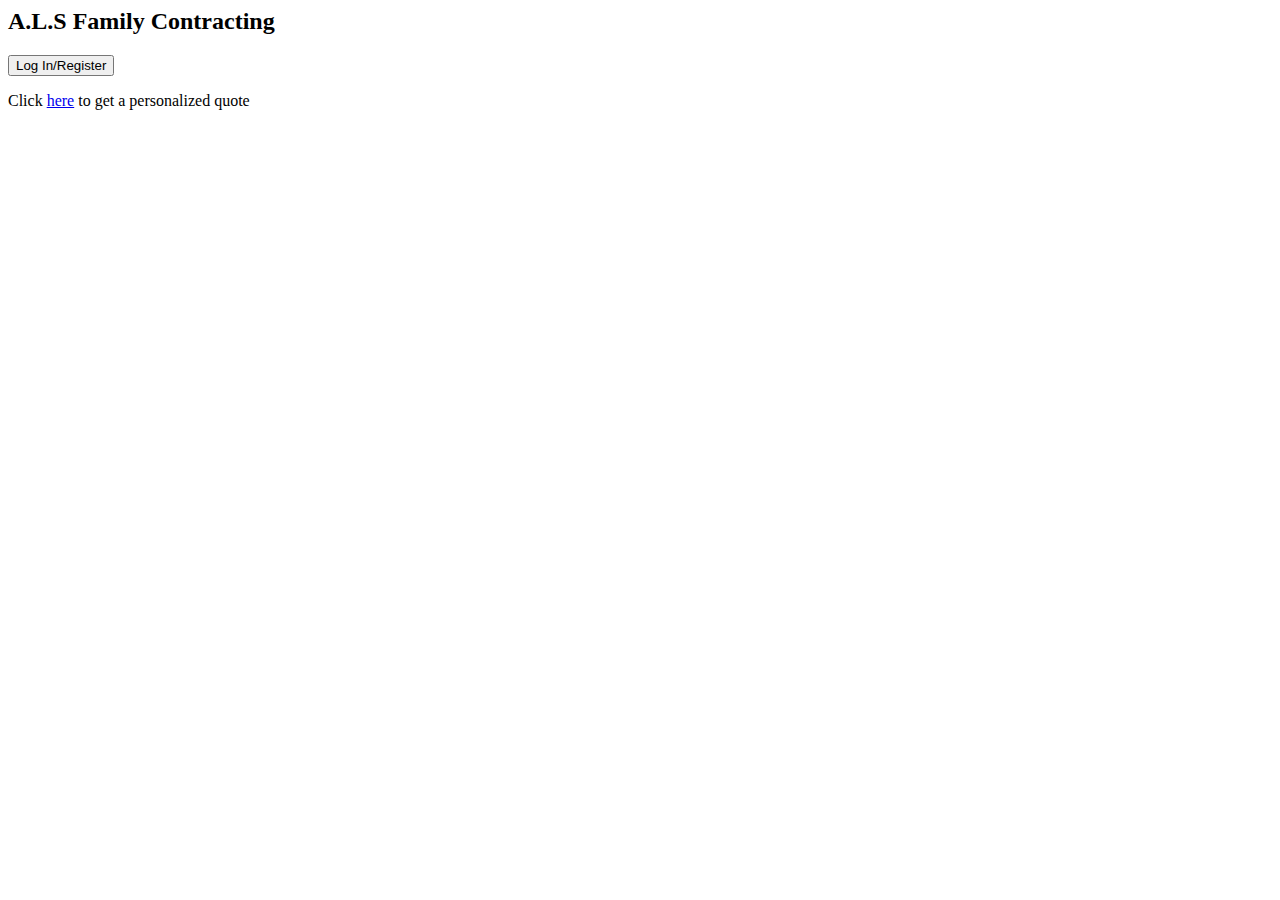
<file: index.html>
<html>
<body>

    <h2>A.L.S Family Contracting</h2>
    <p>
       <a href="login.html"><button>Log In/Register</button></a> 
    </p>

    <p> Click <a href="quoteform.html">here</a> to get a personalized quote </p>


</body>
</html>
</file>
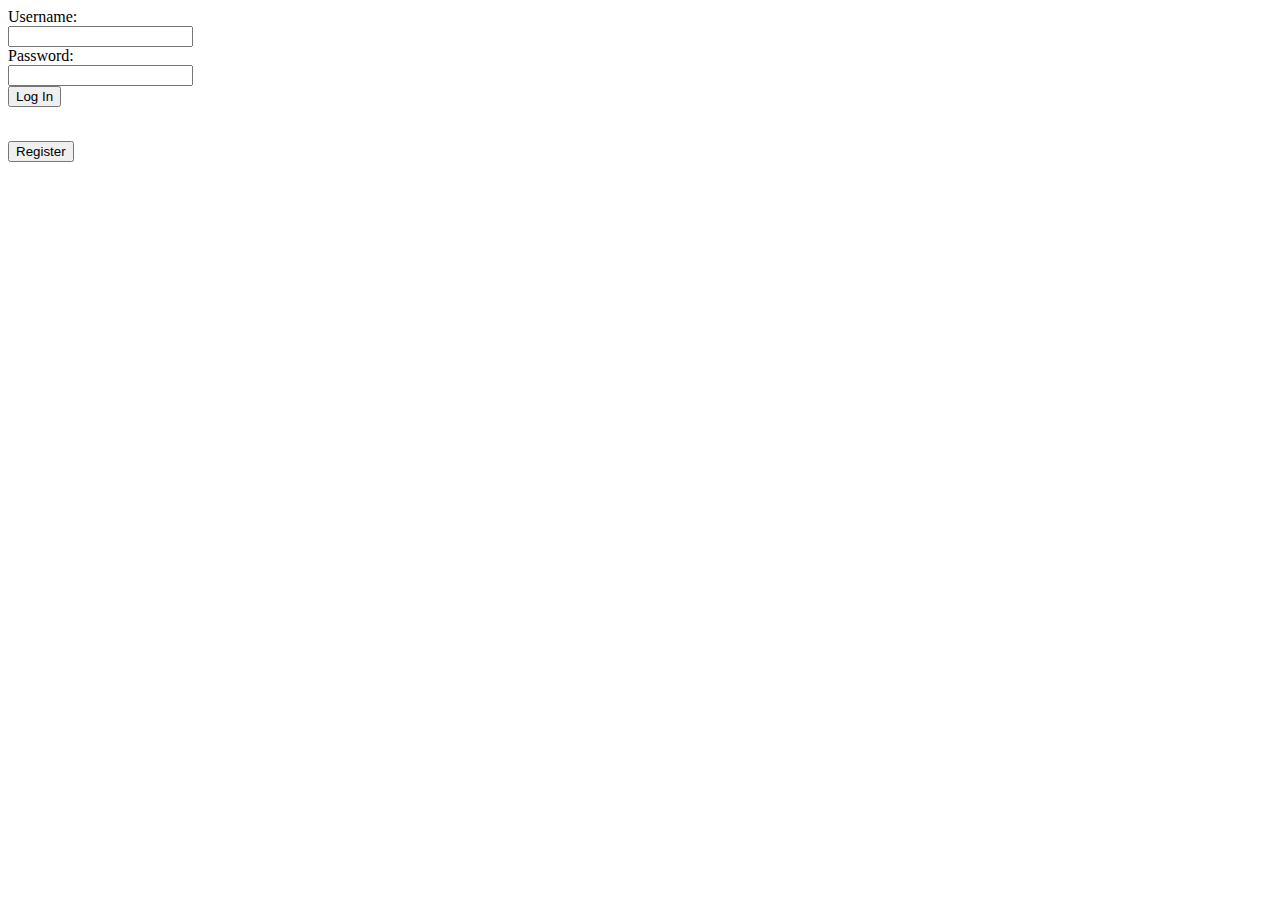
<file: login.html>
<html>
<body>
<form action="login.php">
    Username:
    <br>
<input type="text" name="username">
<br>
    Password:
<br>
<input type="text" name="password">
<br>
<input name="LOGIN" type="submit" value="Log In">
</form>

<br>
<a href="registeruser.html"><button>Register</button></a>
</body>
</html>
</file>
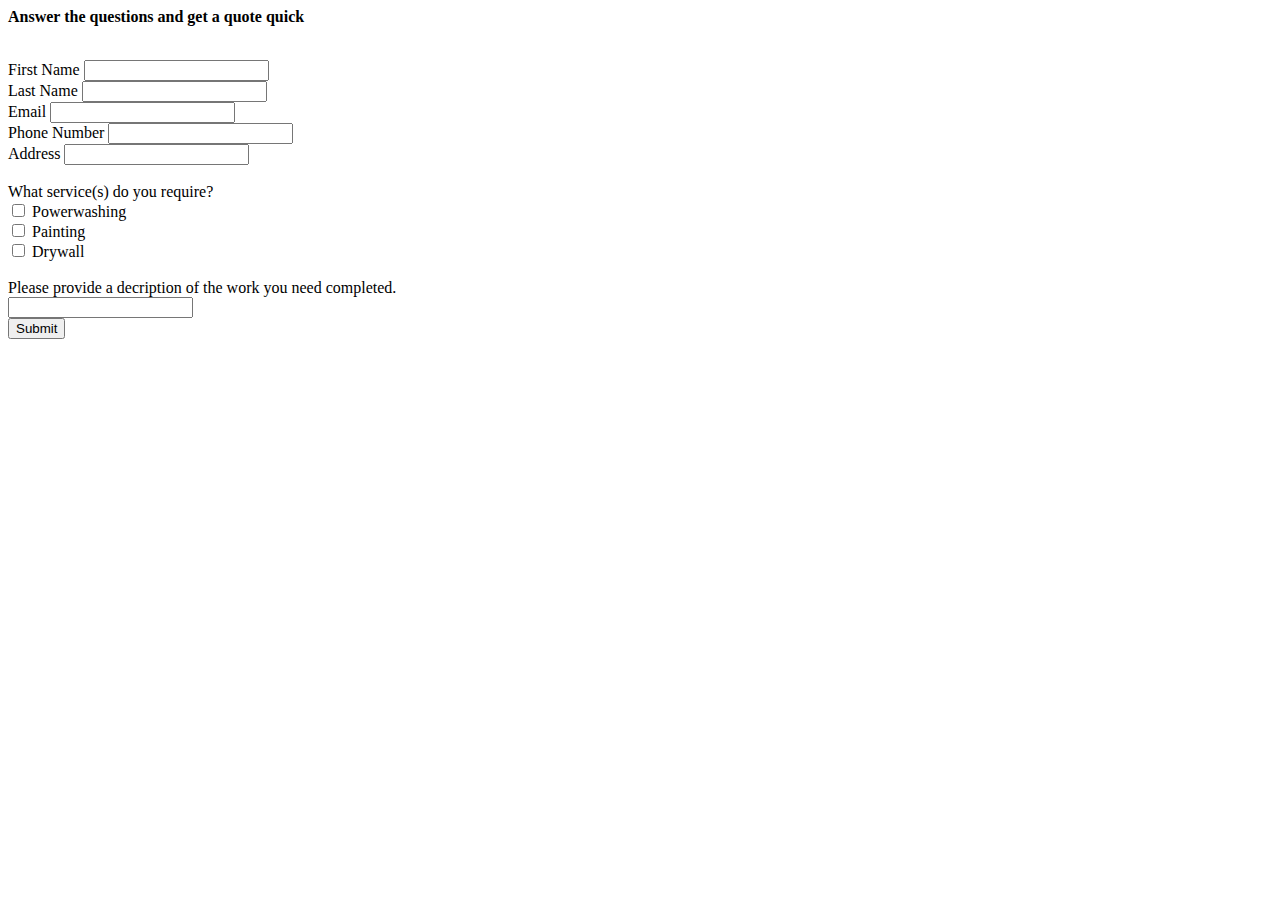
<file: quoteform.html>
<html>
<body>
    <p class="auto-style"><strong>Answer the questions and get a quote quick</strong></p>
<form  action="quote.php" method="POST">

    <br>
    First Name <input name="first_name" type="text" required>
    <br>
    Last Name <input name="last_name" type="text">
    <br>
    Email <input name="email" type="text">
    <br>
    Phone Number <input name="phone" type="text">
    <br>
    Address <input name="address" type="text">
    <br>
    <br>
    
    What service(s) do you require?
    <br>
    <input type="checkbox" name="powerwash" value="1"> Powerwashing<br>
	<input type="checkbox" name="paint" value="1"> Painting<br>
	<input type="checkbox" name="drywall" value="1"> Drywall    <br><br>
    
    Please provide a decription of the work you need completed.
    <br>
    <input name="description" type="text">
    <br>
    
    <input name="QUOTE_SUBMIT" type="submit" value="Submit">
</form>

</body>
</html>
</file>
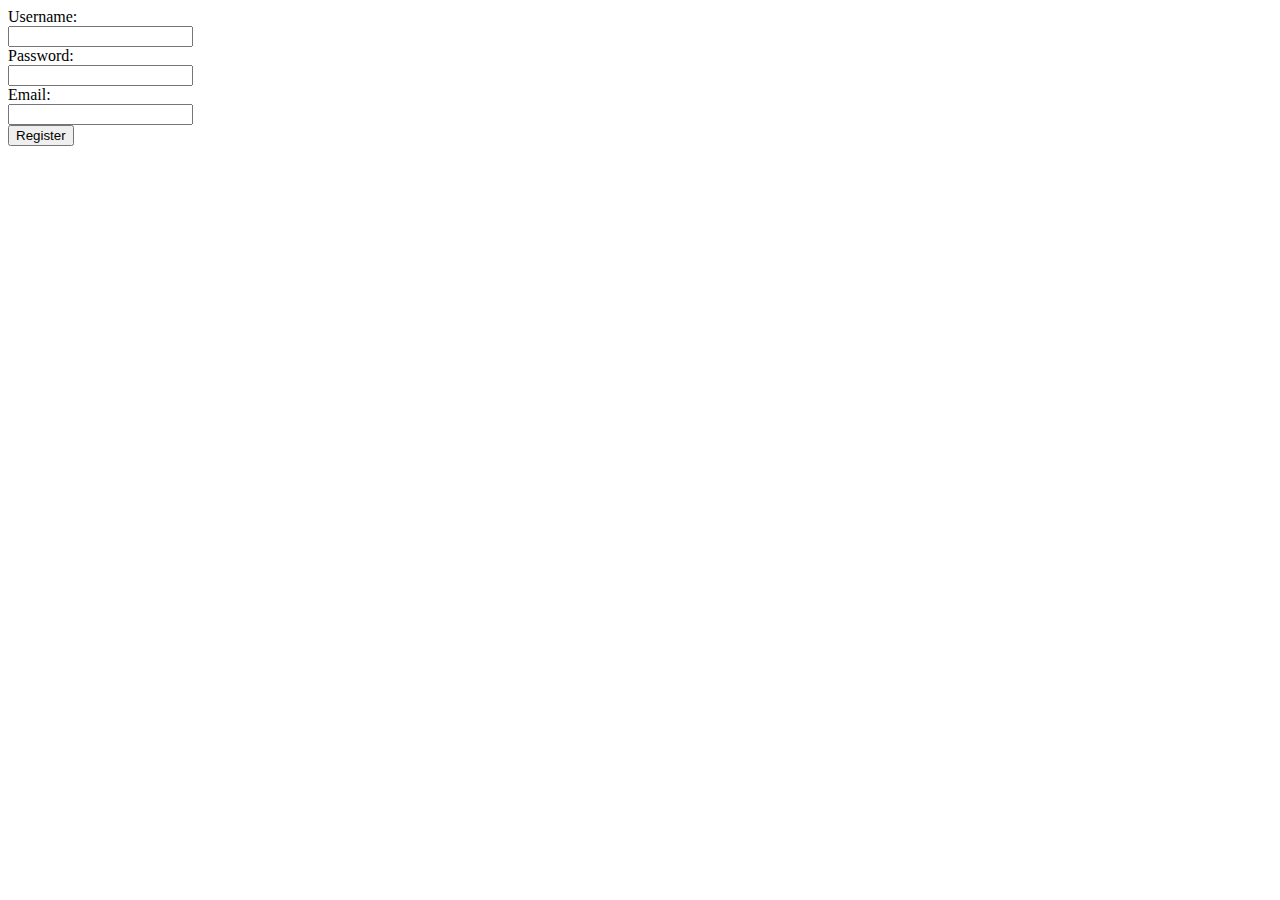
<file: registeruser.html>
<html>
<body>
    <form action="user_registration.php" method="POST">
    Username:
    <br>
    <input type="text" name="username">
    <br>
    Password:
    <br>
    <input type="text" name="password">
    <br>
    Email:
    <br>
    <input type="text" name="email">
    <br>
    <input type="submit" name="Register" value="Register">

    </form>
</body>
</html>
</file>
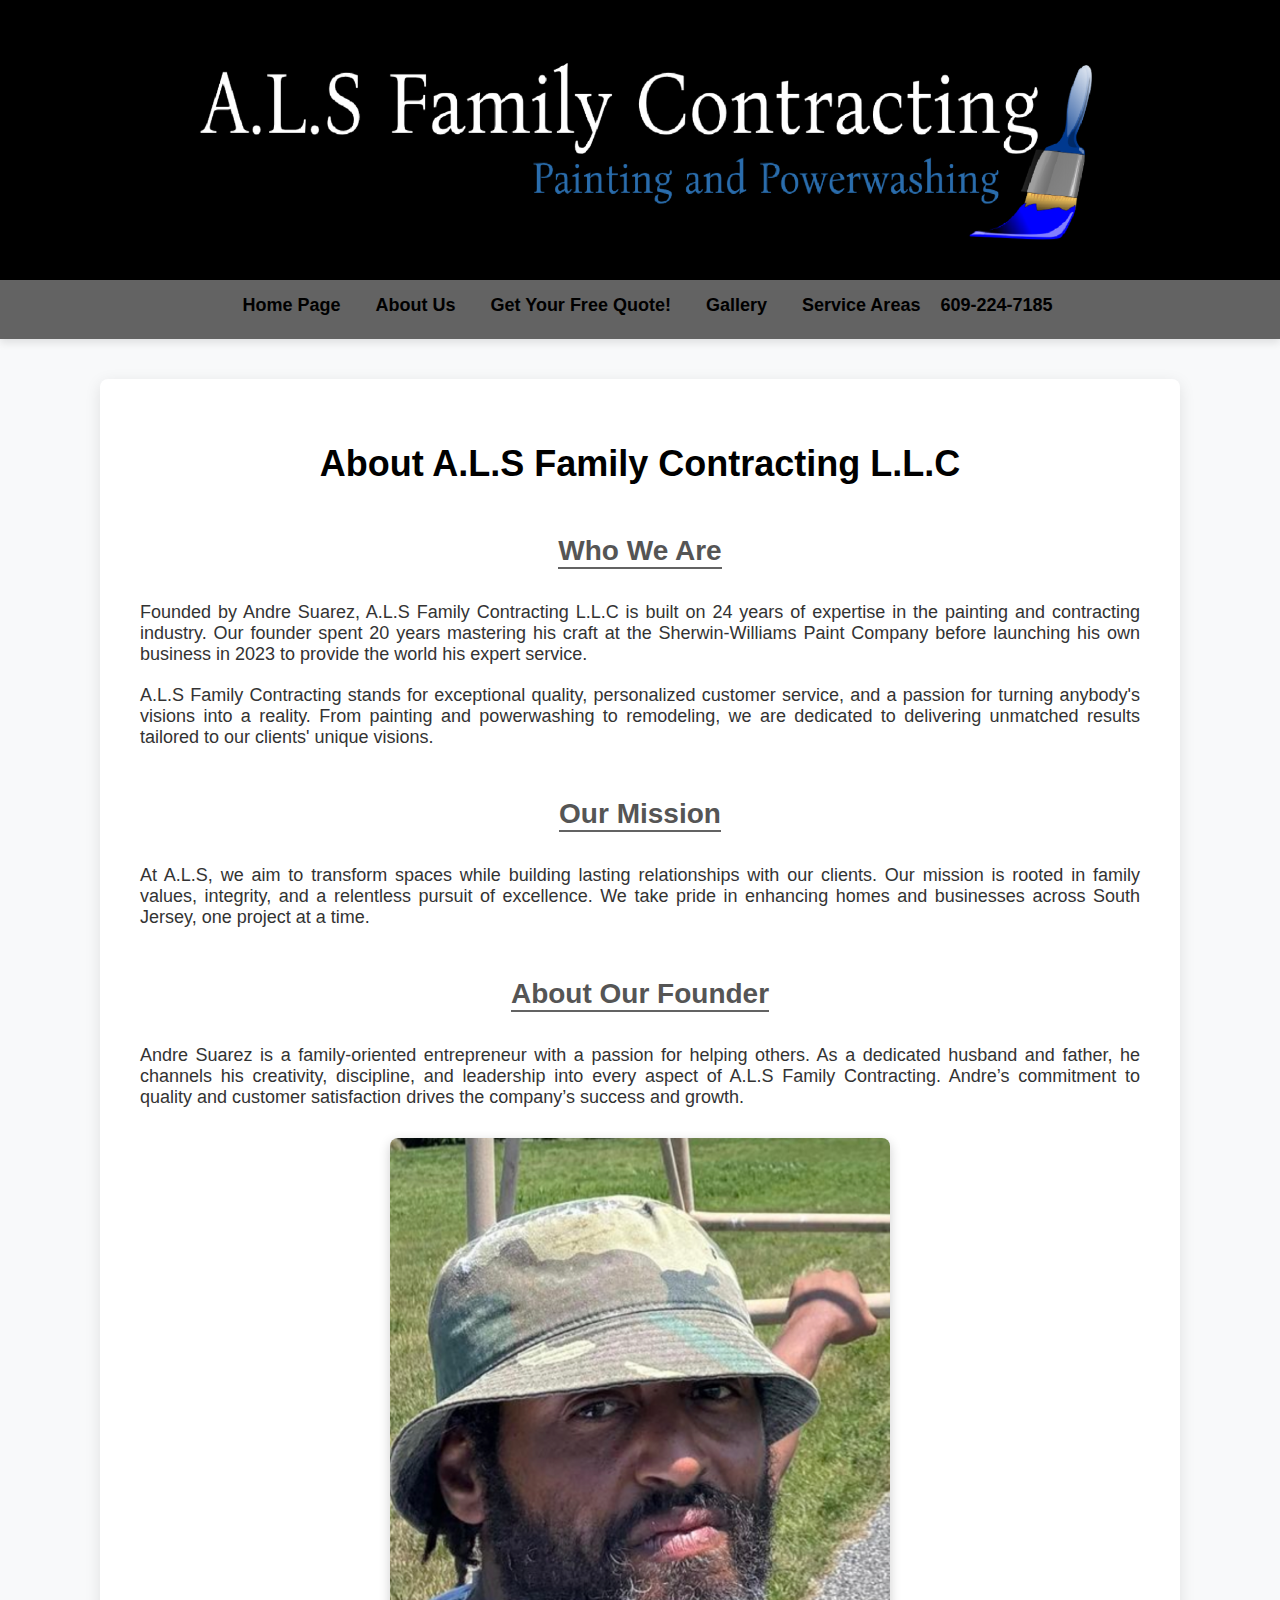
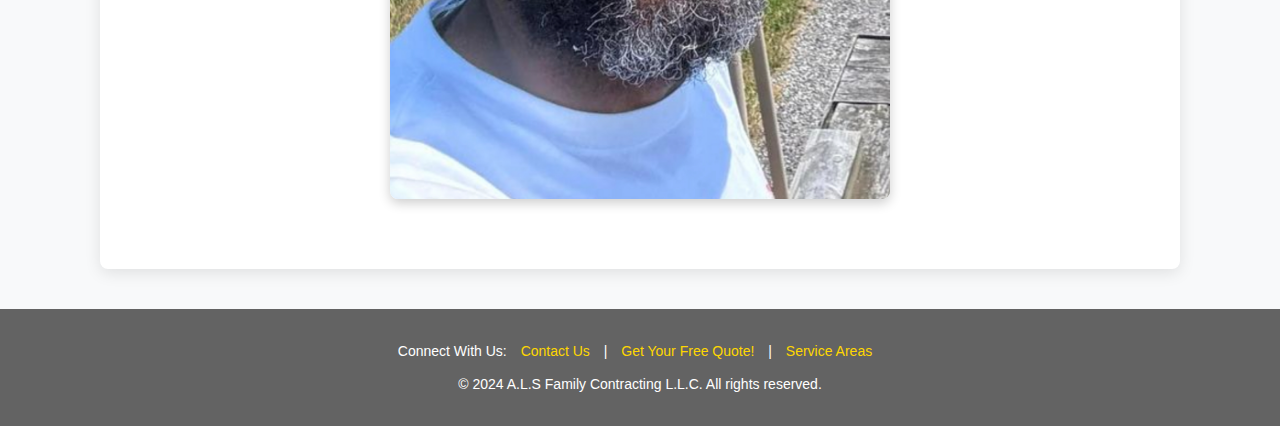
<file: site/Aboutus.html>
﻿<!DOCTYPE html>
<html xmlns="http://www.w3.org/1999/xhtml">

<head>
    <meta http-equiv="Content-Language" content="en-us" />
    <meta http-equiv="Content-Type" content="text/html; charset=utf-8" />
    <title>About Us - A.L.S Family Contracting L.L.C</title>
    <style>
        body {
            background-color: #F8F9FA;
            margin: 0;
            font-family: "Segoe UI", Arial, sans-serif;
        }

        .header {
            background-color: #000;
            color: white;
            padding: 20px 0;
            text-align: center;
        }

        .header img {
            width: 948px;
            max-width: 100%;
            height: auto;
        }

        .navbar {
            background-color: #636363;
            padding: 15px 0;
            text-align: center;
            height: 50px;
            box-shadow: 0 4px 8px rgba(0, 0, 0, 0.1);
        }

        .navbar a {
            text-decoration: none;
            color: #000000;
            font-weight: bold;
            margin: 0 15px;
            font-size: 18px;
            transition: color 0.3s ease;
        }

        .navbar a:hover {
            color: #007bff;
        }

        .navbar span {
            color: #000000;
            font-weight: bold;
            font-size: 18px;
        }

        .content {
            padding: 40px;
            max-width: 1000px;
            margin: 40px auto;
            background-color: #FFFFFF;
            border-radius: 8px;
            box-shadow: 0 4px 16px rgba(0, 0, 0, 0.1);
            text-align: center;
        }

        .content h1 {
            font-size: 36px;
            color: #000;
            text-align: center;
            margin-bottom: 20px;
        }

        .content h2 {
            font-size: 28px;
            color: #555;
            margin-top: 30px;
            margin-bottom: 15px;
            border-bottom: 2px solid #636363;
            display: inline-block;
        }

        .content p {
            font-size: 18px;
            color: #333;
            text-align: justify;
            margin-bottom: 20px;
        }

        .about-section img {
            display: block;
            margin: 30px auto;
            max-width: 50%;
            height: auto;
            border-radius: 8px;
            box-shadow: 0 4px 12px rgba(0, 0, 0, 0.2);
        }

        .footer {
            text-align: center;
            padding: 20px;
            background-color: #636363;
            color: #FFFFFF;
            font-size: 14px;
        }

        .footer a {
		color: #FFFF00;
		text-decoration: none;
		margin: 0 10px;
	}

        .footer a:hover {
            text-decoration: underline;
        }

        .auto-style1 {
            font-size: xx-small;
        }
    </style>
</head>

<body>
   
    <div class="header" style="height: 240px">
        <img alt="Header Logo" height="164" src="./Images/New%20Project%20(9).png" width="948" />
    </div>
    <div class="navbar" style="height: 29px; font-size: 18px;">
        <span class="auto-style1">
            <a href="home.html" class="auto-style6">Home Page</a>
            <a href="aboutus.html" class="auto-style6">About Us</a>
            <a href="quoteform.html" class="auto-style6">Get Your Free Quote!</a>
            <a href="photogallery.php" class="auto-style6">Gallery</a>
		<a class="auto-style6" href="ServiceArea.html">Service Areas</a>
        <strong>609-224-7185</strong></span>
        </div>
    <div class="content">
        <h1>About A.L.S Family Contracting L.L.C</h1>

        <section class="about-section">
            <h2>Who We Are</h2>
            <p>
                Founded by Andre Suarez, A.L.S Family Contracting L.L.C is built on 24 years of expertise in the painting 
                and contracting industry. Our founder spent 20 years mastering his craft at the Sherwin-Williams Paint Company 
                before launching his own business in 2023 to provide the world his expert service.
            </p>
            <p>
                A.L.S Family Contracting stands for exceptional quality, personalized customer service, and a passion 
                for turning anybody's visions into a reality. From painting and powerwashing 
                to remodeling, we are dedicated to 
                delivering unmatched results tailored to our clients' unique visions.
            </p>
        </section>

        <section class="about-section">
            <h2>Our Mission</h2>
            <p>
                At A.L.S, we aim to transform spaces while building lasting relationships with our clients. Our mission 
                is rooted in family values, integrity, and a relentless pursuit of excellence. We take pride in enhancing 
                homes and businesses across South Jersey, one project at a time.
            </p>
        </section>

        <section class="about-section">
            <h2>About Our Founder</h2>
            <p>
                Andre Suarez is a family-oriented entrepreneur with a passion for helping others. As a dedicated husband 
                and father, he channels his creativity, discipline, and leadership into every aspect of A.L.S Family 
                Contracting. Andre’s commitment to quality and customer satisfaction drives the company’s success and 
                growth.
            </p>
            <img src="./Images/IMG_1164.PNG" alt="Andre Suarez - Founder" />
        </section>
    </div>

   <div class="footer" style="text-align: center; padding: 20px; background-color: #636363; color: #FFFFFF; font-size: 14px;">
    <p class="auto-style5" style="height: 19px">
        Connect With Us:
        <a href="tel:6092247185" style="color: #FFD700; text-decoration: none; margin: 0 10px;">Contact Us</a> |
        <a href="quoteform.html" style="color: #FFD700; text-decoration: none; margin: 0 10px;">Get Your Free Quote!</a> |
        <a href="ServiceArea.html" style="color: #FFD700; text-decoration: none; margin: 0 10px;">Service Areas</a>
    </p>
    <p>&copy; 2024 A.L.S Family Contracting L.L.C. All rights reserved.</p>
</div>
</body>

</html>
</file>
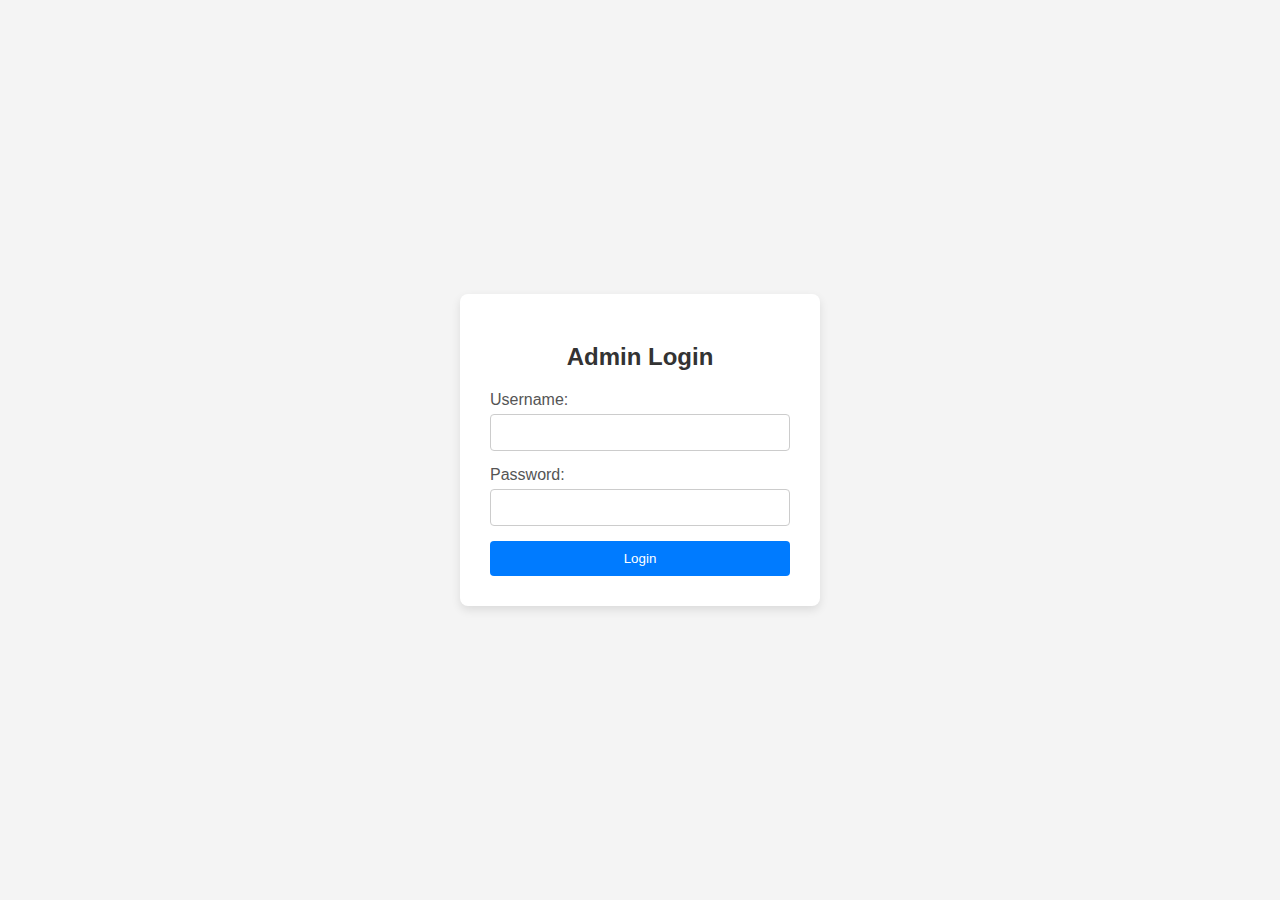
<file: site/adminlogin.html>
<!DOCTYPE html>
<html lang="en">

<head>
    <meta charset="UTF-8">
    <meta name="viewport" content="width=device-width, initial-scale=1.0">
    <title>Admin Login</title>
    <style>
        body {
            font-family: Arial, sans-serif;
            background-color: #f4f4f4;
            margin: 0;
            display: flex;
            justify-content: center;
            align-items: center;
            height: 100vh;
        }

        .login-container {
            background-color: #ffffff;
            padding: 30px;
            border-radius: 8px;
            box-shadow: 0 4px 10px rgba(0, 0, 0, 0.1);
            text-align: center;
            width: 300px;
        }

        .login-container h2 {
            margin-bottom: 20px;
            color: #333;
        }

        .login-container label {
            display: block;
            text-align: left;
            margin-bottom: 5px;
            color: #555;
        }

        .login-container input[type="text"],
        .login-container input[type="password"] {
            width: 100%;
            padding: 10px;
            margin-bottom: 15px;
            border: 1px solid #ccc;
            border-radius: 4px;
            box-sizing: border-box;
        }

        .login-container input[type="submit"] {
            background-color: #007bff;
            color: #ffffff;
            padding: 10px 15px;
            border: none;
            border-radius: 4px;
            cursor: pointer;
            width: 100%;
        }

        .login-container input[type="submit"]:hover {
            background-color: #0056b3;
        }
    </style>
</head>

<body>
    <div class="login-container">
        <h2>Admin Login</h2>
        <form action="login.php" method="POST">
            <label for="username">Username:</label>
            <input type="text" id="username" name="username" required>
            
            <label for="password">Password:</label>
            <input type="password" id="password" name="password" required>
            
            <input type="submit" value="Login">
        </form>
    </div>
</body>

</html>
</file>
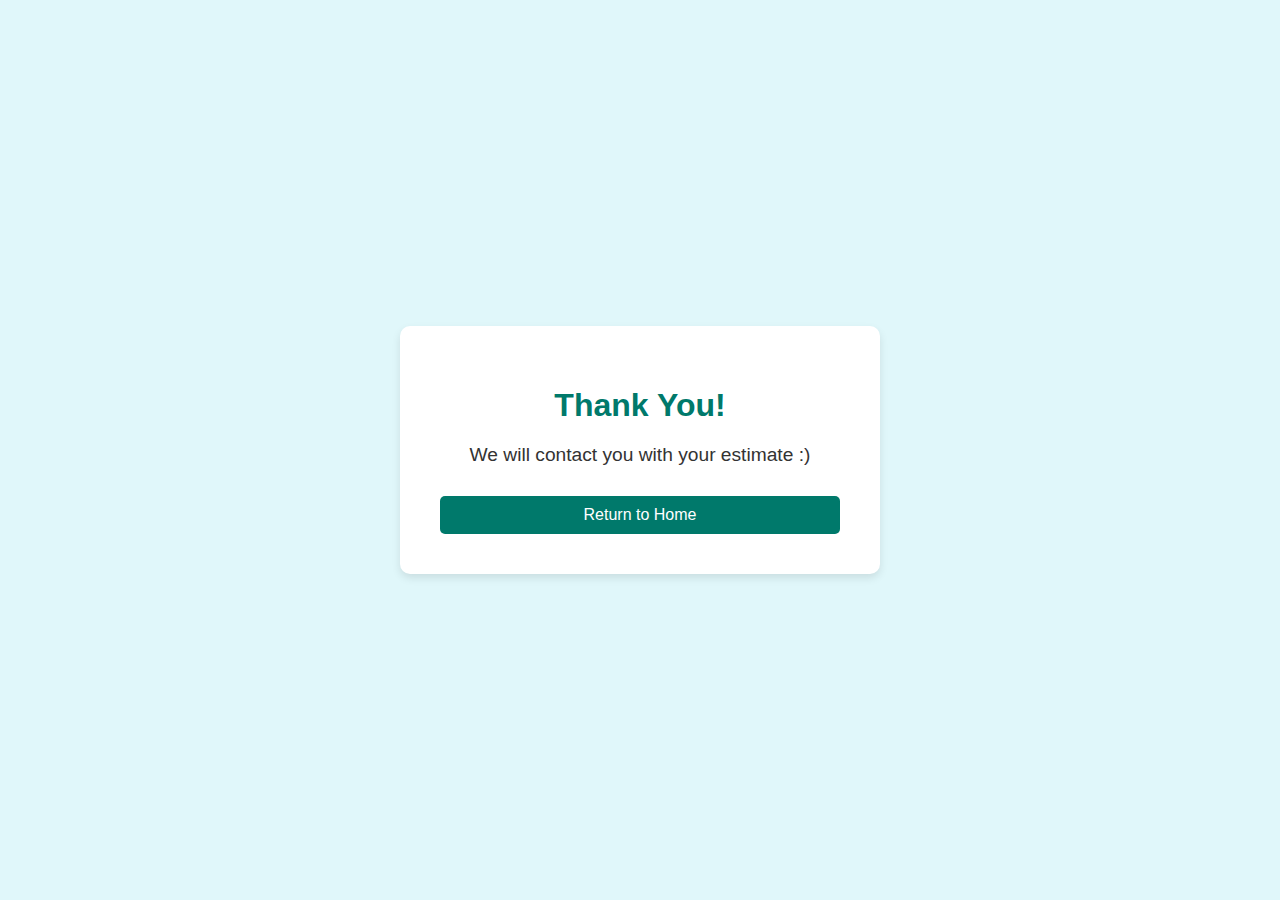
<file: site/formcomplete.html>
<!DOCTYPE html>
<html lang="en">
<head>
    <meta charset="UTF-8">
    <meta name="viewport" content="width=device-width, initial-scale=1.0">
    <title>Thank You!</title>
    <style>
        body {
            font-family: Arial, sans-serif;
            background-color: #e0f7fa;
            margin: 0;
            padding: 0;
            display: flex;
            justify-content: center;
            align-items: center;
            height: 100vh;
        }

        .container {
            background-color: #ffffff;
            text-align: center;
            padding: 40px;
            border-radius: 10px;
            box-shadow: 0 4px 8px rgba(0, 0, 0, 0.1);
            width: 90%;
            max-width: 400px;
        }

        h1 {
            color: #00796b;
            font-size: 2em;
            margin-bottom: 20px;
        }

        p {
            font-size: 1.2em;
            color: #333333;
            margin-bottom: 30px;
        }

        button {
            background-color: #00796b;
            color: #ffffff;
            padding: 10px 20px;
            border: none;
            border-radius: 5px;
            font-size: 16px;
            cursor: pointer;
            text-decoration: none;
            width: 100%;
        }

        button:hover {
            background-color: #0056b3;
        }

        .button-container {
            margin-top: 20px;
        }
    </style>
</head>
<body>
    <div class="container">
        <h1>Thank You!</h1>
        <p>We will contact you with your estimate :)</p>
        <div class="button-container">
            <a href="home.html">
                <button>Return to Home</button>
            </a>
        </div>
    </div>
</body>
</html>
</file>
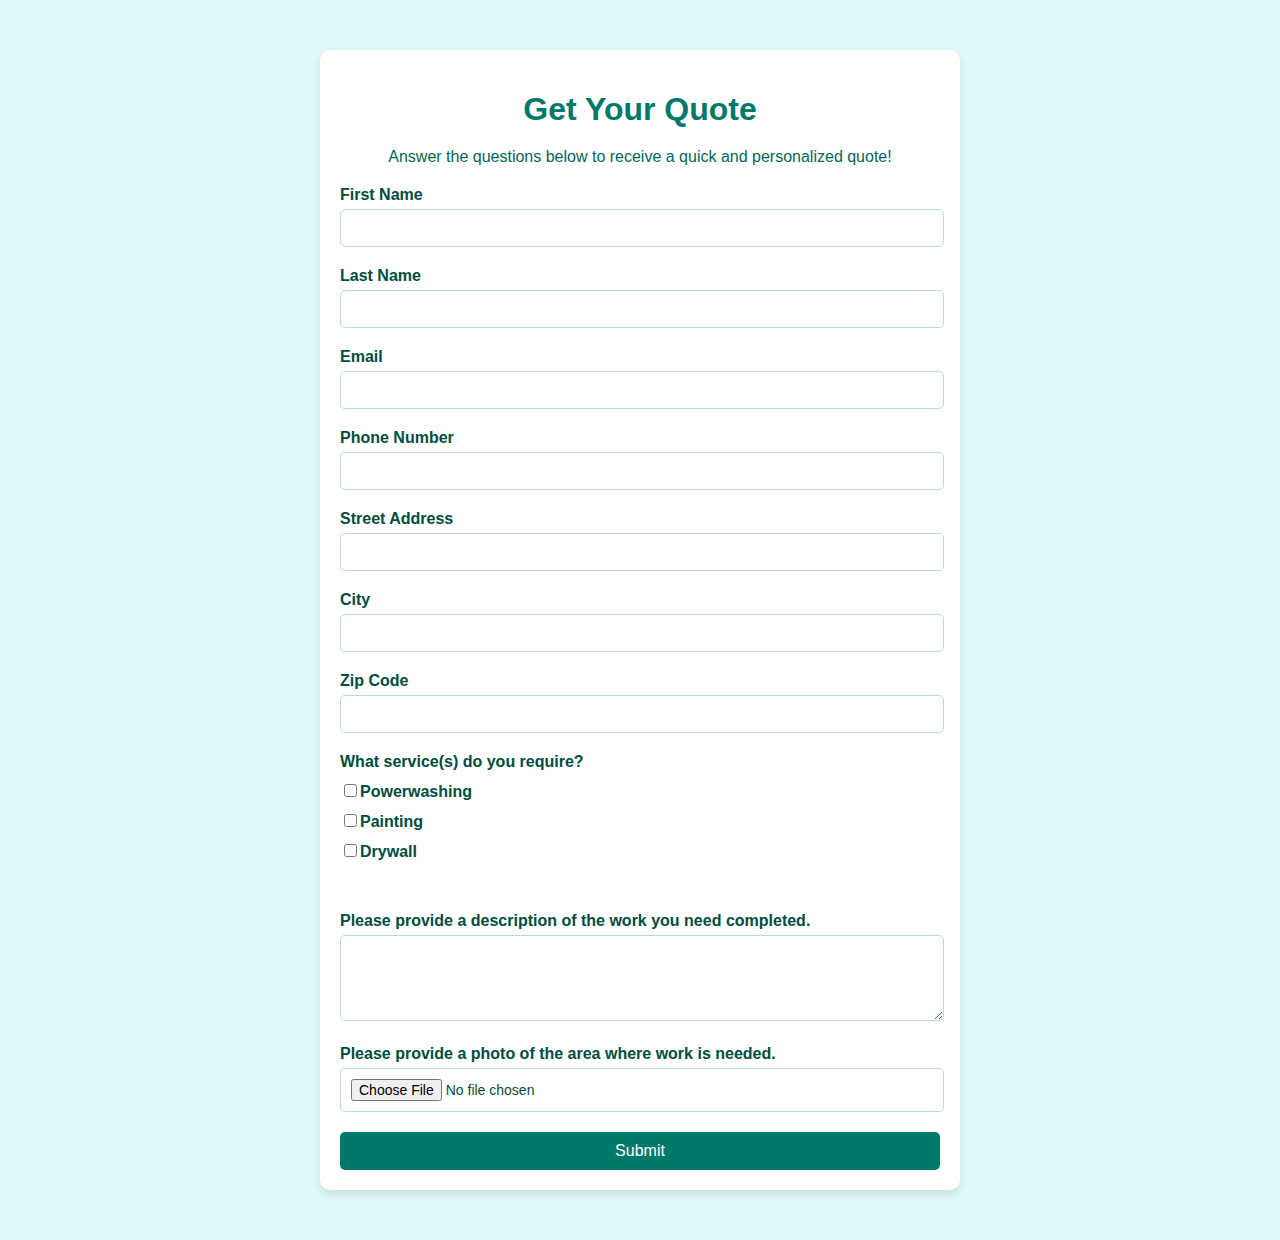
<file: site/quoteform.html>
<!DOCTYPE html>
<html lang="en">
<head>
    <meta charset="UTF-8">
    <meta name="viewport" content="width=device-width, initial-scale=1.0">
    <title>Get a Quote</title>
    <style>
        body {
            font-family: Arial, sans-serif;
            background-color: #e0f7fa;
            margin: 0;
            padding: 0;
        }
        
        .container {
            width: 90%;
            max-width: 600px;
            margin: 50px auto;
            background-color: #ffffff;
            padding: 20px;
            border-radius: 10px;
            box-shadow: 0 4px 8px rgba(0, 0, 0, 0.1);
        }

        h1 {
            text-align: center;
            color: #00796b;
            margin-bottom: 20px;
        }

        label {
            font-weight: bold;
            display: block;
            margin: 10px 0 5px;
            color: #004d40;
        }

        input[type="text"], input[type="email"], input[type="tel"], input[type="file"], textarea {
            width: 97%;
            padding: 10px;
            margin-bottom: 10px;
            border: 1px solid #b2dfdb;
            border-radius: 5px;
            font-size: 14px;
            color: #004d40;
        }

        input[type="text"]:focus, input[type="email"]:focus, input[type="tel"]:focus, textarea:focus {
            border-color: #00796b;
            outline: none;
        }

        .checkbox-group {
            margin-bottom: 15px;
        }

        .checkbox-group label {
            font-weight: normal;
            margin-left: 5px;
            color: #004d40;
        }

        .btn {
            width: 100%;
            padding: 10px;
            background-color: #00796b;
            color: #ffffff;
            border: none;
            border-radius: 5px;
            font-size: 16px;
            cursor: pointer;
            margin-top: 10px;
        }

        .btn:hover {
            background-color: #004d40;
        }

        .description {
            color: #00695c;
            text-align: center;
            margin-bottom: 20px;
        }
    </style>
</head>
<body>
    <div class="container">
        <h1>Get Your Quote</h1>
        <p class="description">Answer the questions below to receive a quick and personalized quote!</p>
        <form action="quote.php" method="POST" enctype="multipart/form-data">
            <label for="first_name">First Name</label>
            <input name="first_name" type="text" id="first_name" required>

            <label for="last_name">Last Name</label>
            <input name="last_name" type="text" id="last_name" required>

            <label for="email">Email</label>
            <input name="email" type="email" id="email" required>

            <label for="phone">Phone Number</label>
            <input name="phone" type="tel" id="phone">

            <label for="address">Street Address</label>
            <input name="address" type="text" id="address" required>

            <label for="city">City</label>
            <input name="city" type="text" id="city" required>

            <label for="zip">Zip Code</label>
            <input name="zip" type="text" id="zip" required>

            <label>What service(s) do you require?</label>
            
            <label for="powerwash"><input type="checkbox" id="powerwash" name="powerwash" value="1">Powerwashing</label>
            <label for="paint"><input type="checkbox" id="paint" name="paint" value="1">Painting</label>
            <label for="drywall"><input type="checkbox" id="drywall" name="drywall" value="1">Drywall</label>
            <br><br>

            <label for="description">Please provide a description of the work you need completed.</label>
            <textarea name="description" id="description" rows="4"></textarea>

            <label for="img">Please provide a photo of the area where work is needed.</label>
            <input type="file" id="img" name="img" accept="image/*">

            <button type="submit" class="btn">Submit</button>
        </form>
    </div>
</body>
</html>
</file>
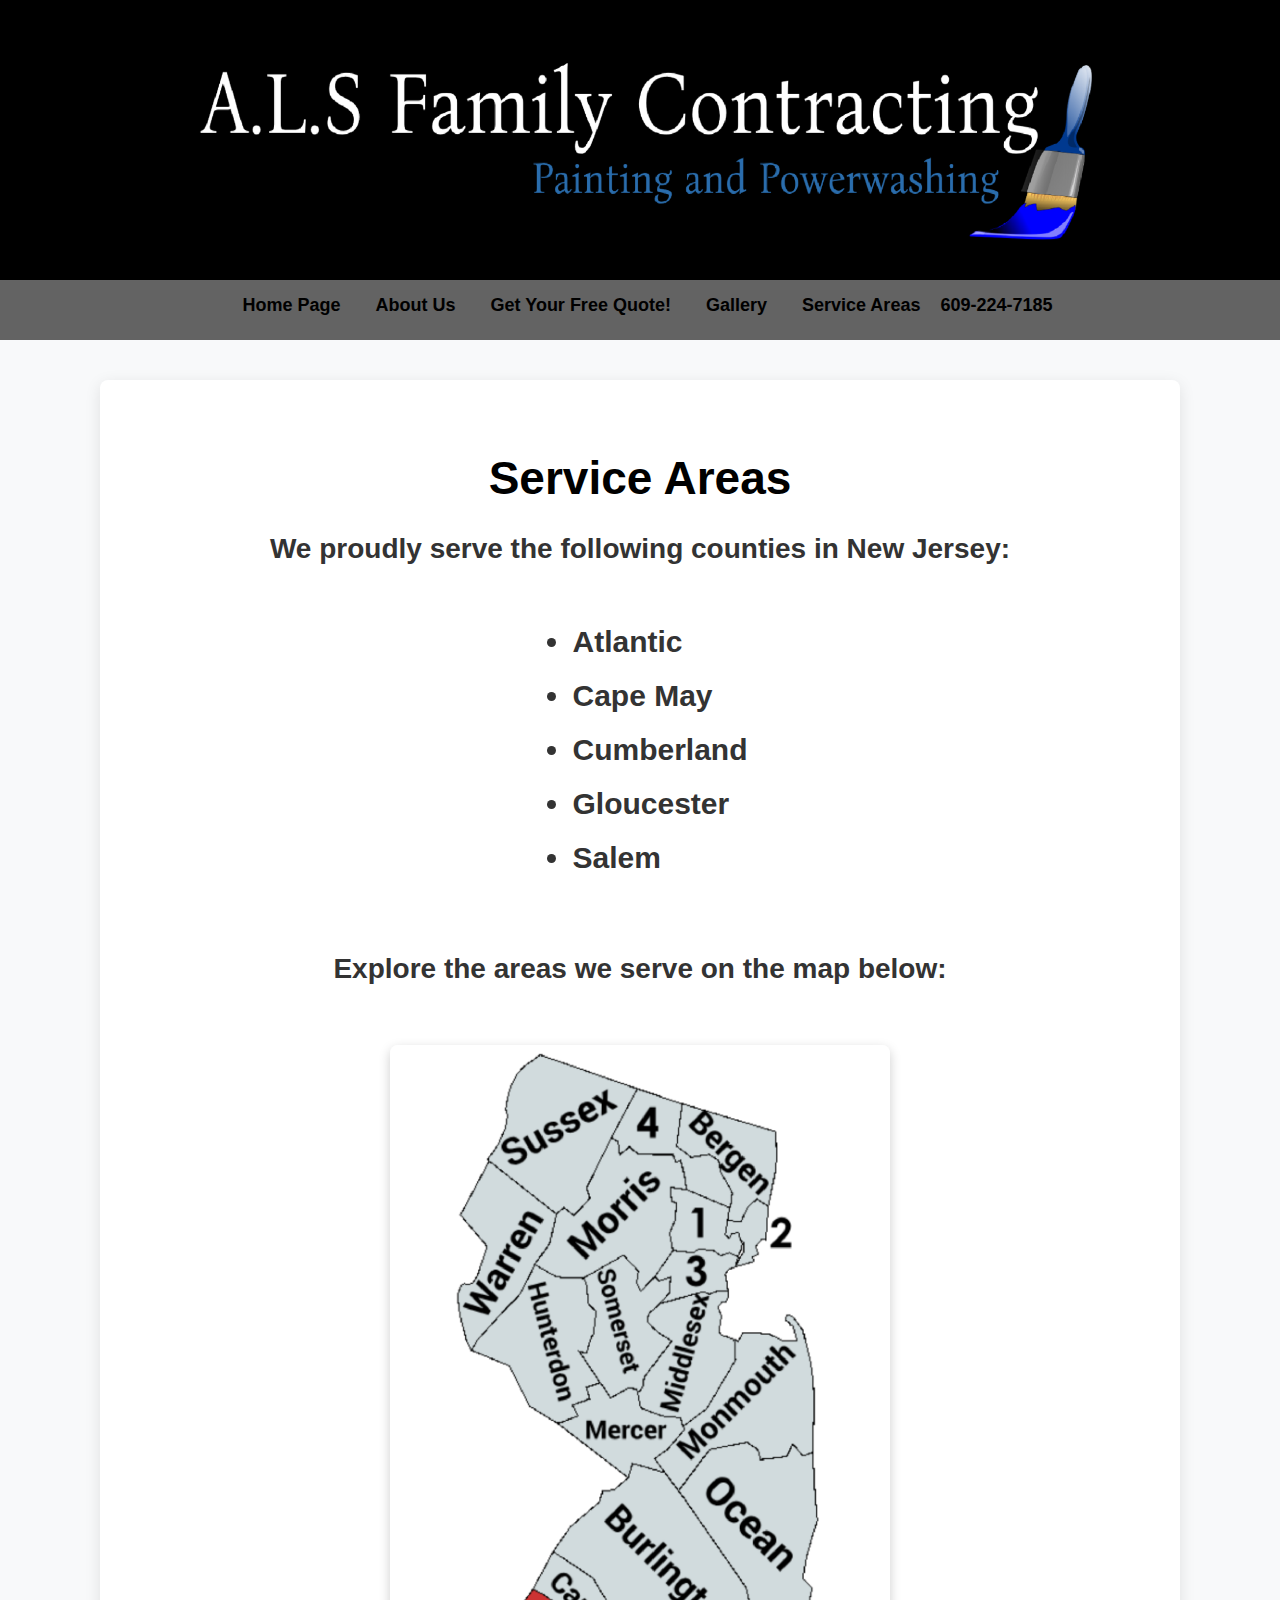
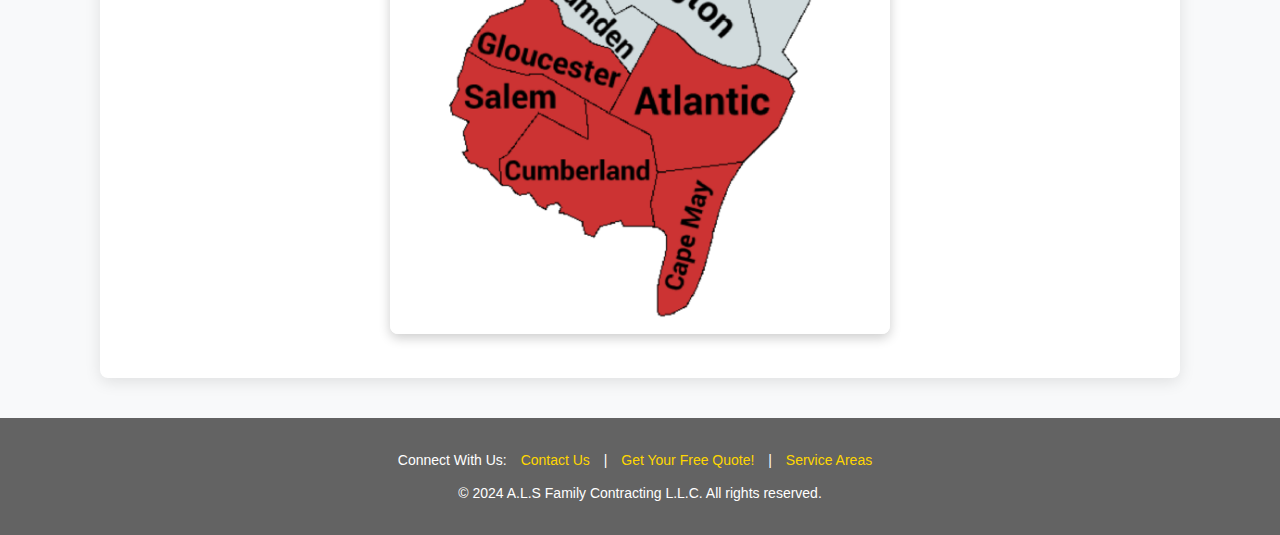
<file: site/ServiceArea.html>
﻿<!DOCTYPE html>
<html xmlns="http://www.w3.org/1999/xhtml">

<head>
    <meta http-equiv="Content-Language" content="en-us" />
    <meta http-equiv="Content-Type" content="text/html; charset=utf-8" />    <title>Service Areas - A.L.S Family Contracting L.L.C</title>
    <style>
        body {
            background-color: #F8F9FA;
            margin: 0;
            font-family: "Segoe UI", Arial, sans-serif;
        }

        .header {
            background-color: #000;
            color: white;
            padding: 20px 0;
            text-align: center;
        }

        .header img {
        width: 948px;
            max-width: 100%;
            height: auto;
        }

        .navbar {
            background-color: #636363;
            padding: 15px;
            text-align: center;
        }

        .navbar a {
            text-decoration: none;
            color: #000000;
            font-weight: bold;
            margin: 0 15px;
        }

        .navbar a:hover {
            color: #007bff;
        }

        .content {
            padding: 40px;
            max-width: 1000px;
            margin: 40px auto;
            background-color: #FFFFFF;
            border-radius: 8px;
            box-shadow: 0 4px 16px rgba(0, 0, 0, 0.1);
            text-align: center;
        }

        .content h1 {
            font-size: 46px;
            color: #000;
            margin-bottom: 20px;
            text-align: center;
        }

        .content p {
            font-size: 28px;
            color: #333;
            margin-bottom: 30px;
        }

        .content ul {
            list-style-type: disc;
            padding-left: 40px;
            font-size: 30px;
            color: #333;
            text-align: left;
            display: inline-block;
        }

        .content ul li {
            margin-bottom: 20px;
        }

        .content img {
            margin-top: 30px;
            max-width: 50%;
            height: auto;
            border-radius: 8px;
            box-shadow: 0 4px 12px rgba(0, 0, 0, 0.2);
        }

        .footer {
            text-align: center;
            padding: 20px;
            background-color: #636363;
            color: #FFFFFF;
            font-size: 14px;
        }

        .footer a {
            color: #FFD700;
            text-decoration: none;
            margin: 0 10px;
        }

        .footer a:hover {
            text-decoration: underline;
        }
    .auto-style1 {
		font-size: large;
	}
    </style>
</head>

<body>
    <!-- Header -->
     <div class="header" style="height: 240px">
        <img alt="Header Logo" height="164" src="./Images/New%20Project%20(9).png" width="948" />
    </div>
    <div class="navbar" style="height: 30px; font-size: 18px;">
        <span class="auto-style1">
            <a href="home.html" class="auto-style6">Home Page</a>
            <a href="aboutus.html" class="auto-style6">About Us</a>
            <a href="quoteform.html" class="auto-style6">Get Your Free Quote!</a>
            <a href="photogallery.php" class="auto-style6">Gallery</a>
		<a class="auto-style6" href="ServiceArea.html">Service Areas</a>
        <strong>609-224-7185</strong></span>
        </div>
    <!-- Main Content -->
    <div class="content">
        <h1>Service Areas</h1>
        <p><strong>We proudly serve the following counties in New Jersey:</strong></p>
        <ul>
            <li><strong>Atlantic</strong></li>
            <li><strong>Cape May</strong></li>
            <li><strong>Cumberland</strong></li>
            <li><strong>Gloucester</strong></li>
            <li><strong>Salem</strong></li>
        </ul>
        <p><strong>Explore the areas we serve on the map below:</strong></p>
        <img src="./Images/Service%20Area.png" alt="Service Area Map of New Jersey" />
    </div>

    <!-- Footer -->
    <div class="footer" style="text-align: center; padding: 20px; background-color: #636363; color: #FFFFFF; font-size: 14px;">
    <p class="auto-style5" style="height: 19px">
        Connect With Us:
        <a href="tel:6092247185" style="color: #FFD700; text-decoration: none; margin: 0 10px;">Contact Us</a> |
        <a href="quoteform.html" style="color: #FFD700; text-decoration: none; margin: 0 10px;">Get Your Free Quote!</a> |
        <a href="ServiceArea.html" style="color: #FFD700; text-decoration: none; margin: 0 10px;">Service Areas</a>
    </p>
    <p>&copy; 2024 A.L.S Family Contracting L.L.C. All rights reserved.</p>
</div></body>

</html>
</file>
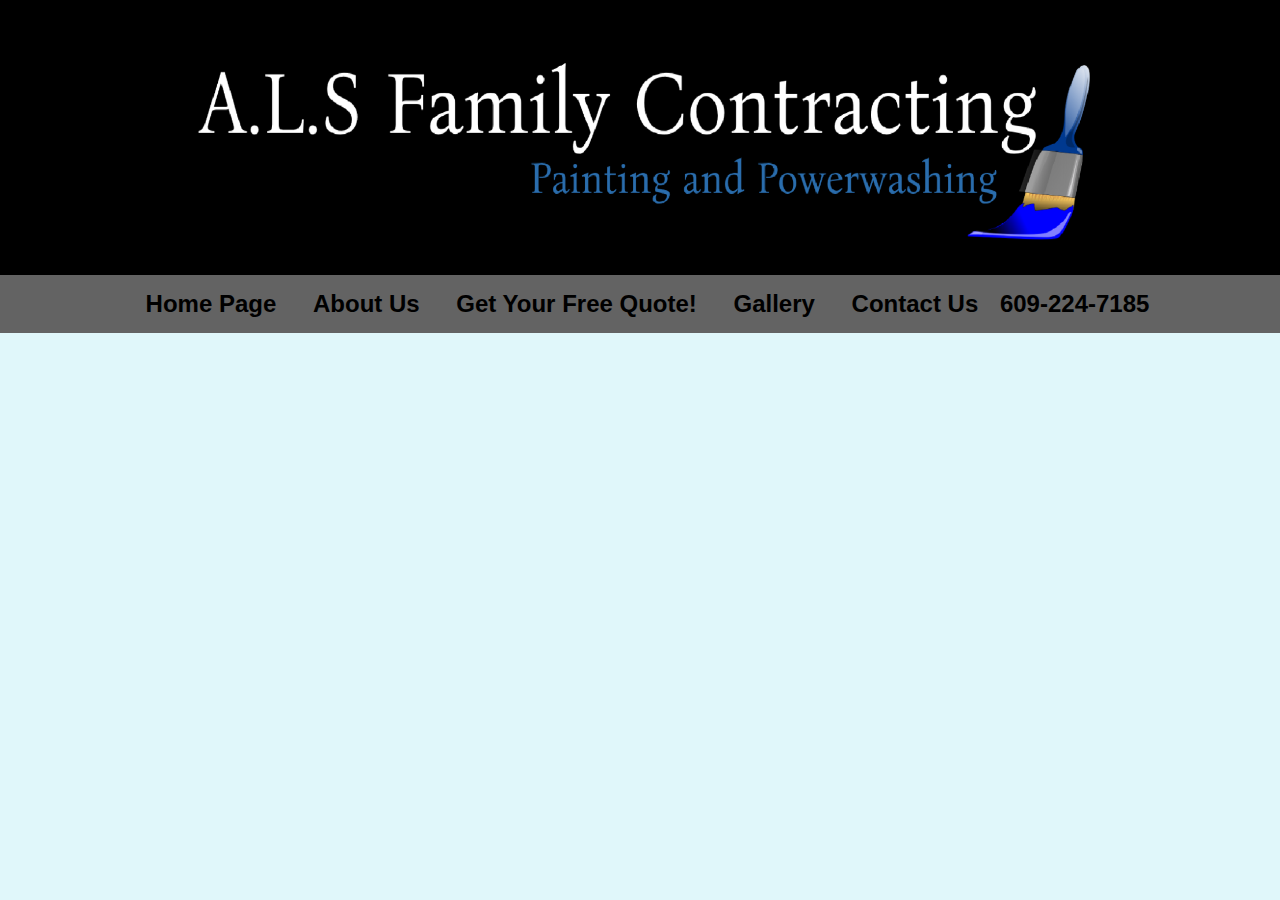
<file: site/Standard Layout.html>
﻿<!DOCTYPE html PUBLIC "-//W3C//DTD XHTML 1.0 Transitional//EN" "http://www.w3.org/TR/xhtml1/DTD/xhtml1-transitional.dtd">
<html xmlns="http://www.w3.org/1999/xhtml">

<html xmlns="http://www.w3.org/1999/xhtml">

<head>
    <meta content="text/html; charset=utf-8" http-equiv="Content-Type" />
    <title>HomePage</title>
    <style>
        body {
            background-color: #E0F7FA; /* Light blue background color */
            margin: 0;
            font-family: Arial, sans-serif;
        }

        .header {
            background-color: #000; /* Solid black background */
            color: white; /* White text to contrast with the black background */
            padding: 20px 0; /* Add some spacing inside the header */
            text-align: center; /* Center-align content in the header */
        }

        .header img {
            max-width: 100%;
            height: auto;
        }

        .navbar {
            background-color: #636363; /* Light grey bar */
            padding: 15px; /* Increase padding for consistent spacing */
            text-align: center; /* Center-aligns all content */
        }

        .navbar a {
	text-decoration: none; /* Removes underline from links */;
	color: #000000; /* Neutral grey text color */
	font-weight: bold; /* Optional: makes the text bold */;
	margin: 0 15px; /* Adds spacing between links */
}

        .navbar a:hover {
            color: #007bff; /* Changes color on hover for visual feedback */
        }

        .auto-style1 {
            font-family: Arial, Helvetica, sans-serif;
        }
    .auto-style3 {
		font-family: Arial, Helvetica, sans-serif;
		font-size: x-large;
	color: #000000;
}
	.auto-style4 {
		font-size: x-large;
	}
    .auto-style5 {
	font-size: x-large;
	color: #000000;
}
.auto-style6 {
	color: #000000;
}
    </style>
</head>

<body>
    <div class="header">
        <img alt="" height="164" src="Images/New%20Project%20(9).png" width="948" />&nbsp;</div>
    <div class="navbar">
        <span class="auto-style1">
            <a href="index.html" class="auto-style6"><span class="auto-style4">Home Page</span></a><span class="auto-style5">
		</span>
            <a href="aboutus.html" class="auto-style6"><span class="auto-style4">About Us</span></a><span class="auto-style5">
		</span>
            <a href="quoteform.html" class="auto-style6"><span class="auto-style4">Get Your Free Quote!</span></a><span class="auto-style5">
		</span>
            <a href="gallery.html" class="auto-style6"><span class="auto-style4">Gallery</span></a><span class="auto-style5">
		</span>
            <a href="contact.html" class="auto-style6"><span class="auto-style4">Contact Us</span></a><span class="auto-style5">
		</span>
        </span>
        <span class="auto-style3"><strong>609-224-7185</strong></span>
    </div>
</body>

</html>
</file>
